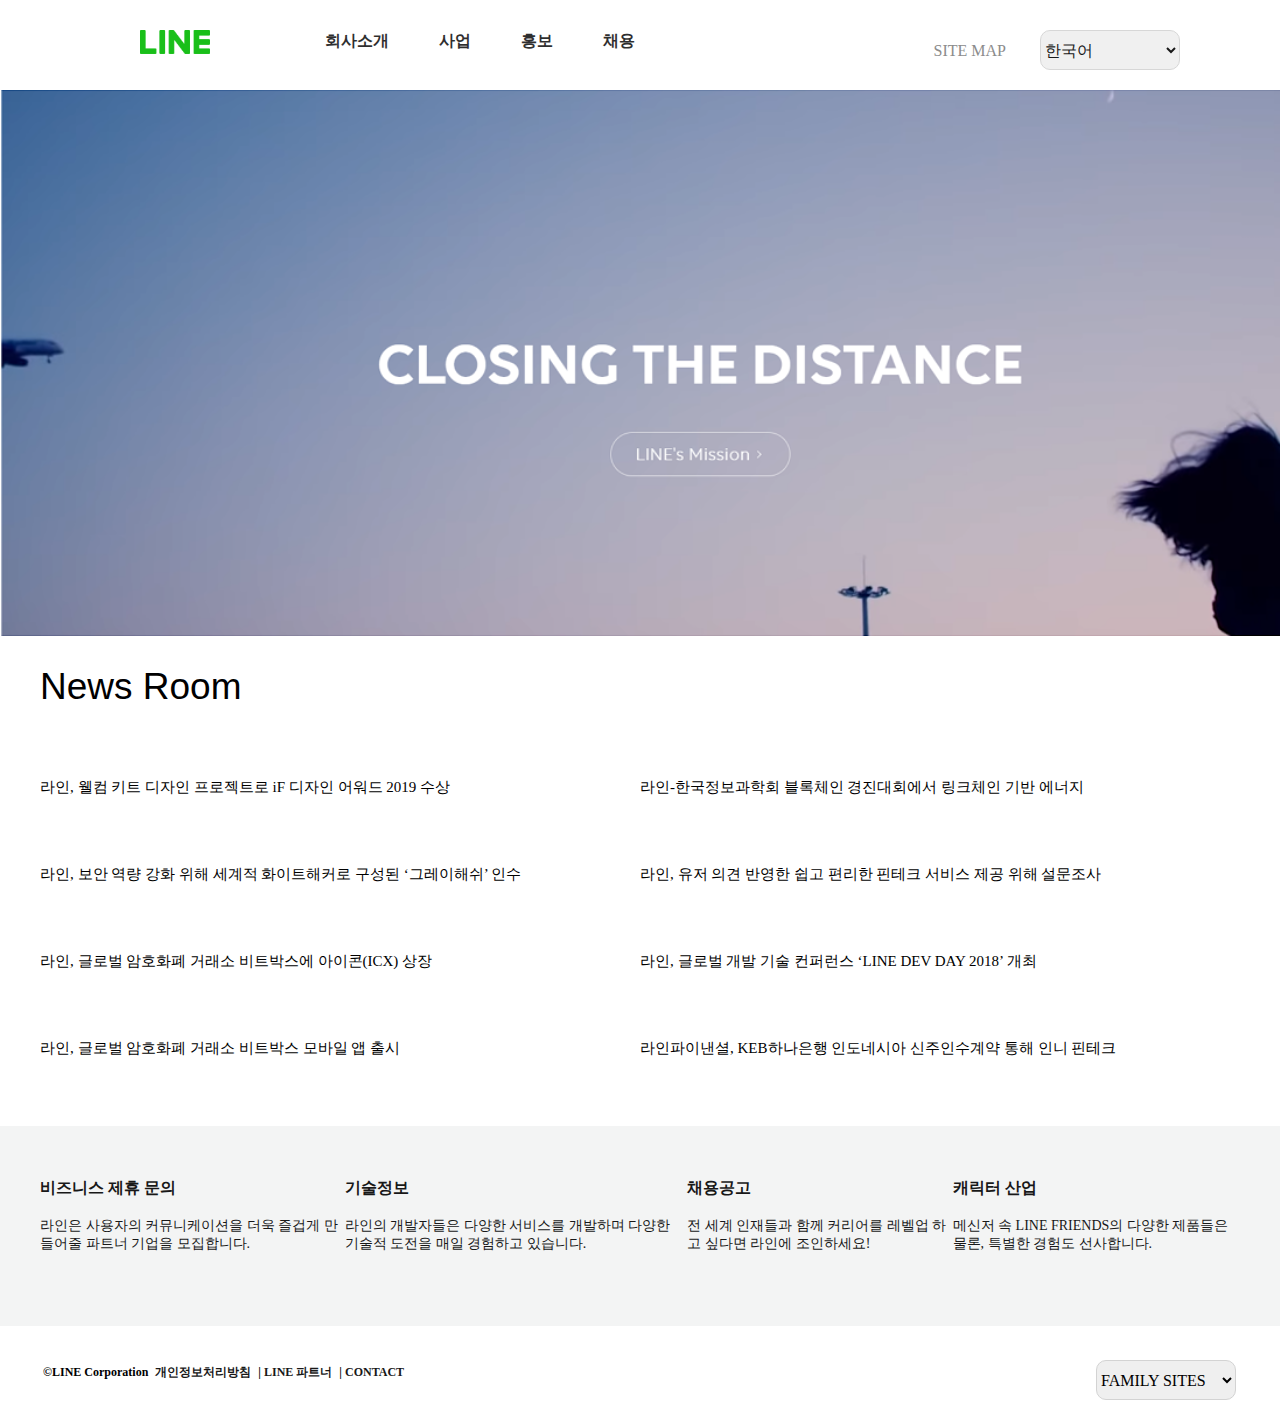
<file: index.html>
<!DOCTYPE html>
<html lang="ko-KR">
<head>
    <meta charset="UTF-8">
    <title>LINE</title>
    <link rel="stylesheet" href="css/style.css">
</head>

<body>
    <div class="container">
        <header class="header">
            <a href="#"><img src="images\logo.png" alt="" class="logo"></a>
            
            <nav class="navigation">
                <h1 class="hidden-item">메인메뉴</h1>

                <ul class="menu">
                    <li class="menu-item" tabindex="0">
                        <span class="menu-text"><a href="#" class="menu-go">회사소개</a></span>
                        <ul class="menu2-item2">
                            <li class="menu2-text2"><a href="#" class="menu2-go2">회사소개</a></li>
                            <li class="menu2-text2"><a href="#" class="menu2-go2">Line's Mission</a></li>
                            <li class="menu2-text2"><a href="#" class="menu2-go2">Line행동규범</a></li>
                            <li class="menu2-text2"><a href="#" class="menu2-go2">contact</a></li>
                            <li class="menu2-text2"><a href="#" class="menu2-go2">line사용가이드</a></li>
                        </ul>
                    </li>
                    <li class="menu-item" tabindex="0">
                        <span class="menu-text"><a href="#" class="menu-go">사업</a></span>
                        <ul class="menu2-item2">
                            <li class="menu2-text2"><a href="#" class="menu2-go2">서비스</a></li>
                            <li class="menu2-text2"><a href="#" class="menu2-go2">캐릭터 사업</a></li>
                        </ul>
                    </li>
                    <li class="menu-item" tabindex="0">
                        <span class="menu-text"><a href="#" class="menu-go">홍보</a></span>
                        <ul class="menu2-item2">
                            <li class="menu2-text2"><a href="#" class="menu2-go2">Global News</a></li>
                            <li class="menu2-text2"><a href="#" class="menu2-go2">기사 및 보도자료</a></li>
                            <li class="menu2-text2"><a href="#" class="menu2-go2">Blog&SNS</a></li>
                        </ul>
                    </li>
                    <li class="menu-item" tabindex="0">
                        <span class="menu-text"><a href="#" class="menu-go">채용</a></span>
                        <ul class="menu2-item2">
                            <li class="menu2-text2"><a href="#" class="menu2-go2">일과 사람</a></li>
                            <li class="menu2-text2"><a href="#" class="menu2-go2">채용공고</a></li>
                        </ul>
                    </li>

                </ul>
                <div class="select-box1">
                    <a href="#" class="site-map">SITE MAP</a>
                    <select name="언어">
                        <option value="En" href="#">English</option>
                        <option value="Jap" href="#">日本語</option>
                        <option value="Kor" href="#" selected="selected">한국어</option>
                        <option value="English" href="#">English</option>
                    </select>

                </div>

            </nav>
        </header>

        <div class="visual"><a href="#" class="visual-img"><img src="images\visual.png" alt=""></a></div>
        
        <div class="content">
            <h2 class="news-room">News Room</h2>
            <ul class="news-list">
                <li class="item1-box">
                <div class="news-item item1">라인, 웰컴 키트 디자인 프로젝트로 iF 디자인 어워드 2019 수상</div>
                <div class="news-item item1">라인-한국정보과학회 블록체인 경진대회에서 링크체인 기반 에너지</div>
                </li>
                <li class="item2-box">
                <div class="news-item item1">라인, 보안 역량 강화 위해 세계적 화이트해커로 구성된 ‘그레이해쉬’ 인수</div>
                <div class="news-item item1">라인, 유저 의견 반영한 쉽고 편리한 핀테크 서비스 제공 위해 설문조사</div>
                </li>
                <li class="item3-box">
                <div class="news-item item1">라인, 글로벌 암호화폐 거래소 비트박스에 아이콘(ICX) 상장</div>
                <div class="news-item item1">라인, 글로벌 개발 기술 컨퍼런스 ‘LINE DEV DAY 2018’ 개최</div>
                </li>
                <li class="item4-box">
                <div class="news-item item1">라인, 글로벌 암호화폐 거래소 비트박스 모바일 앱 출시</div>
                <div class="news-item item1">라인파이낸셜, KEB하나은행 인도네시아 신주인수계약 통해 인니 핀테크</div>
                </li>
            </ul>


        </div>
    <div class="etc1-cont">
        <div class="etc">
            <h3 class="etc-box">기타란</h3>
            <ul class="etc-list">
                <li class="etc-item">
                    <a href="#" class="etc-link">
                    <strong>비즈니스 제휴 문의</strong>
                    <br><br>
                    <small>라인은 사용자의 커뮤니케이션을 더욱 즐겁게 만들어줄 파트너 기업을 모집합니다. </small>
                    </a>
                </li>
                <li class="etc-item">
                    <a href="#" class="etc-link">
                    <strong>기술정보</strong>
                    <br><br>
                    <small>라인의 개발자들은 다양한 서비스를 개발하며 다양한 기술적 도전을 매일 경험하고 있습니다.</small>
                    </a>
                </li>
                <li class="etc-item">
                    <a href="#" class="etc-link">
                    <strong>채용공고</strong>
                    <br><br>
                    <small>전 세계 인재들과 함께 커리어를 레벨업 하고 싶다면 라인에 조인하세요!</small>
                    </a>
                </li>
                <li class="etc-item">
                    <a href="#" class="etc-link">
                    <strong>캐릭터 산업</strong>
                    <br><br>
                    <small>메신저 속 LINE FRIENDS의 다양한 제품들은 물론, 특별한 경험도 선사합니다.</small>
                    </a>
                </li>
            </ul>


        </div>
    </div>
        <footer class="footer">
            <h4 class="footer">푸터</h4>
            <ul class="footer-list">
                <li class="footer-item">©LINE Corporation</li>
                <li class="footer-item"><a href="#" class="footer-link">개인정보처리방침</a></li>
                <li class="footer-item"><a href="#" class="footer-link">LINE 파트너</a></li>
                <li class="footer-item"><a href="#" class="footer-link">CONTACT</a></li>
            </ul>
            <div class="select-box2">
                        <select name="SITE MAP">
                            <option value="LINE" href="#">LINE</option>
                            <option value="LINE-PAY" href="#">LINE PAY</option>
                            <option value="FS" href="#" selected="selected">FAMILY SITES</option>
                            <option value="PLAY" href="#">LINE PLAY</option>
                        </select>

            </div>


        </footer>

    </div>
</body>
</html>
</file>
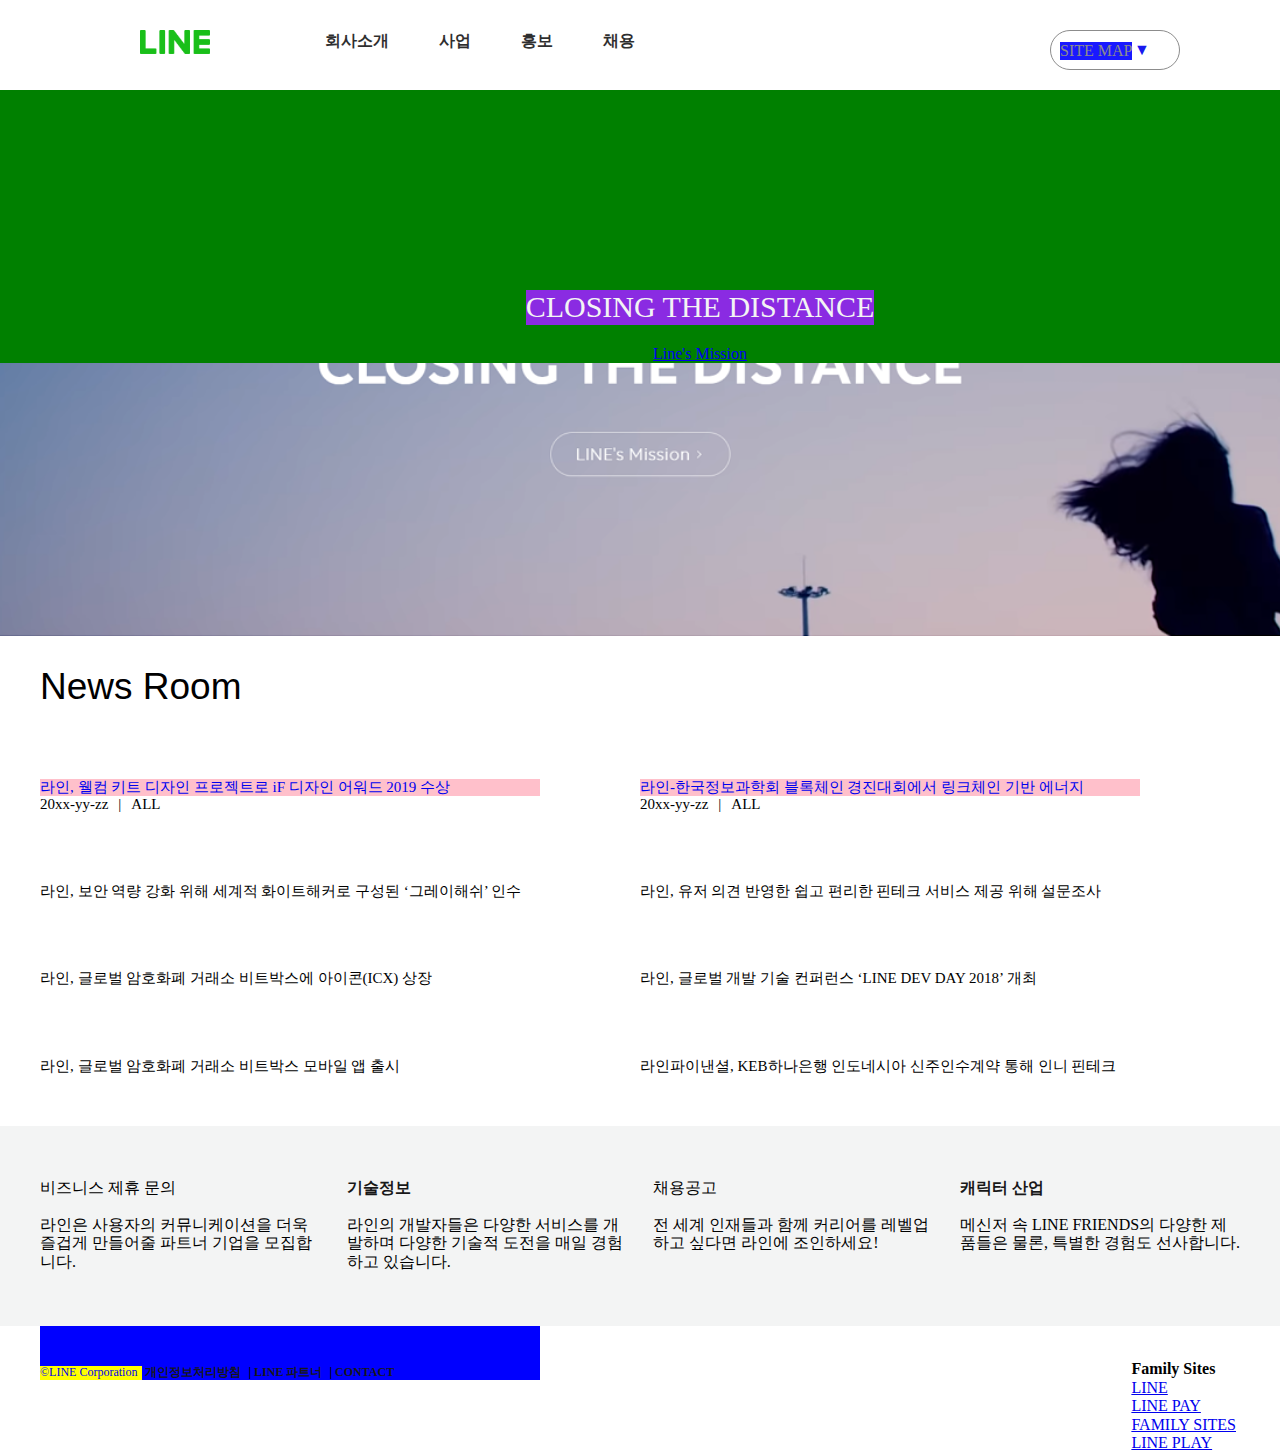
<file: 0407/main.html>
<!DOCTYPE html>
<html lang="ko-KR">
<head>
    <meta charset="UTF-8">
    <title>LINE</title>
    <script src="https://ajax.googleapis.com/ajax/libs/jquery/3.3.1/jquery.min.js"></script>
    <link rel="stylesheet" href="css/style.css">
    <script src="/0407/js/js.js"></script>
</head>


<body>
        <div class="container">
            <header class="header">
                <h1><a href="#"><img src="images\logo.png" alt="라인" class="logo"></a></h1>
                
                <nav class="navigation">
    
                    <h2 class="unreadable">사이트 메뉴</h2>
    
                    <ul class="menu">
                        <li class="menu-item" tabindex="0">
                            <span class="menu-text"><a href="#" class="menu-go">회사소개</a></span>
                            <ul class="menu2-item2">
                                <li class="menu2-text2"><a href="#" class="menu2-go2">회사소개</a></li>
                                <li class="menu2-text2"><a href="#" class="menu2-go2">Line's Mission</a></li>
                                <li class="menu2-text2"><a href="#" class="menu2-go2">Line행동규범</a></li>
                                <li class="menu2-text2"><a href="#" class="menu2-go2">contact</a></li>
                                <li class="menu2-text2"><a href="#" class="menu2-go2">line사용가이드</a></li>
                            </ul>
                        </li>
                        <li class="menu-item" tabindex="0">
                            <span class="menu-text"><a href="#" class="menu-go">사업</a></span>
                            <ul class="menu2-item2">
                                <li class="menu2-text2"><a href="#" class="menu2-go2">서비스</a></li>
                                <li class="menu2-text2"><a href="#" class="menu2-go2">캐릭터 사업</a></li>
                            </ul>
                        </li>
                        <li class="menu-item" tabindex="0">
                            <span class="menu-text"><a href="#" class="menu-go">홍보</a></span>
                            <ul class="menu2-item2">
                                <li class="menu2-text2"><a href="#" class="menu2-go2">Global News</a></li>
                                <li class="menu2-text2"><a href="#" class="menu2-go2">기사 및 보도자료</a></li>
                                <li class="menu2-text2"><a href="#" class="menu2-go2">Blog&SNS</a></li>
                            </ul>
                        </li>
                        <li class="menu-item" tabindex="0">
                            <span class="menu-text"><a href="#" class="menu-go">채용</a></span>
                            <ul class="menu2-item2">
                                <li class="menu2-text2"><a href="#" class="menu2-go2">일과 사람</a></li>
                                <li class="menu2-text2"><a href="#" class="menu2-go2">채용공고</a></li>
                            </ul>
                        </li>
                        <li class="sites-m"><a href="#" class="site-map">SITE MAP</a></li>
                    </ul>
    
                    <div class="select-box1">
                        <!-- <h3><a href="#" class="site-map">SITE MAP</a></h3> -->
                        <ul class="lang">
                            <li class="lang-default"><a href="#" class="deco-none lang-default">한국어 ▼</a>
                                <ul class="lang-list">
                                    <li class="lang-item"><a href="#" class="deco-none">English</a> ▲</li>
                                    <li class="lang-item"><a href="#" class="deco-none">日本語&nbsp&nbsp&nbsp</a></li>
                                    <li class="lang-item"><a href="#" class="deco-none">English&nbsp&nbsp&nbsp</a></li>
                                    <li class="lang-item"><a href="#" class="deco-none">한국어&nbsp&nbsp&nbsp&nbsp</a></li>
                                </ul>
                            </li>
                        </ul>
                    </div>
    
                </nav>
            </header>
    
            <div class="visual">
                <div class="visual-box">
                <a href="#" class="visual-btn">Line's Mission</a>
                <a class="visual-text">CLOSING THE DISTANCE</a>
                </div>
            </div>
            
            <div class="content">
                <h2 class="news-room">News Room</h2>
                <a href="#"></a>
                <ul class="news-list">
                    <li class="item1-box">
                    <div class="news-item item1">
                        <a href="#" class="deco-none">라인, 웰컴 키트 디자인 프로젝트로 iF 디자인 어워드 2019 수상</a>
                        <span class="news-etc"><a type="news-date space">20xx-yy-zz</a><a class="space">|</a><a>ALL</a></span>
                    </div>
                    <div class="news-item item1">
                        <a href="#" class="deco-none">라인-한국정보과학회 블록체인 경진대회에서 링크체인 기반 에너지</a>
                        <span class="news-etc"><a type="news-date space">20xx-yy-zz</a><a class="space">|</a><a>ALL</a></span>
                    </div>
                    </li>
                    <li class="item2-box">
                    <div class="news-item item1">라인, 보안 역량 강화 위해 세계적 화이트해커로 구성된 ‘그레이해쉬’ 인수</div>
                    <div class="news-item item1">라인, 유저 의견 반영한 쉽고 편리한 핀테크 서비스 제공 위해 설문조사</div>
                    </li>
                    <li class="item3-box">
                    <div class="news-item item1">라인, 글로벌 암호화폐 거래소 비트박스에 아이콘(ICX) 상장</div>
                    <div class="news-item item1">라인, 글로벌 개발 기술 컨퍼런스 ‘LINE DEV DAY 2018’ 개최</div>
                    </li>
                    <li class="item4-box">
                    <div class="news-item item1">라인, 글로벌 암호화폐 거래소 비트박스 모바일 앱 출시</div>
                    <div class="news-item item1">라인파이낸셜, KEB하나은행 인도네시아 신주인수계약 통해 인니 핀테크</div>
                    </li>
                </ul>
    
    
            </div>
        <div class="etc1-cont">
            <div class="etc">
                <h2 class="etc-box unreadable">기타란</h2>
                <ul class="etc-list">
                    <li class="etc-item">
                        <a href="#" class="etc-link">
                        <a>비즈니스 제휴 문의</a>
                        <br><br>
                        <a class="small">라인은 사용자의 커뮤니케이션을 더욱 즐겁게 만들어줄 파트너 기업을 모집합니다. </a>
                        </a>
                    </li>
                    <li class="etc-item">
                        <a href="#" class="etc-link">
                        <strong>기술정보</strong>
                        <br><br>
                        <a class="small">라인의 개발자들은 다양한 서비스를 개발하며 다양한 기술적 도전을 매일 경험하고 있습니다.</a>
                        </a>
                    </li>
                    <li class="etc-item">
                        <a href="#" class="etc-link">
                        <a>채용공고</a>
                        <br><br>
                        <a class="small">전 세계 인재들과 함께 커리어를 레벨업 하고 싶다면 라인에 조인하세요!</a>
                        </a>
                    </li>
                    <li class="etc-item">
                        <a href="#" class="etc-link">
                        <strong>캐릭터 산업</strong>
                        <br><br>
                        <a class="small">메신저 속 LINE FRIENDS의 다양한 제품들은 물론, 특별한 경험도 선사합니다.</a>
                        </a>
                    </li>
                </ul>
            </div>
        </div>
            <footer class="footer">
                <div class="footer-box1">
                <a class="line-copo deco-none" href="#">©LINE Corporation</a>
                <ul class="footer-list">
                    <li class="footer-item"><a href="#" class="footer-link">개인정보처리방침</a></li>
                    <li class="footer-item"><a href="#" class="footer-link">LINE 파트너</a></li>
                    <li class="footer-item"><a href="#" class="footer-link">CONTACT</a></li>
                </ul>
                </div>
                <div class="select-box2">
                    <h2>Family Sites</h2>
                            <ul class="SITE MAP">
                                <li class="map-item"><a href="#">LINE</a></li>
                                <li class="map-item"><a href="#">LINE PAY</a></li>
                                <li class="map-item" href="#"><a href="#">FAMILY SITES</a></li>
                                <li class="map-item"><a href="#">LINE PLAY</a></li>
                            </ul>
    
                </div>
    
            </footer>
    
        </div>
    </body>
</html>
</file>
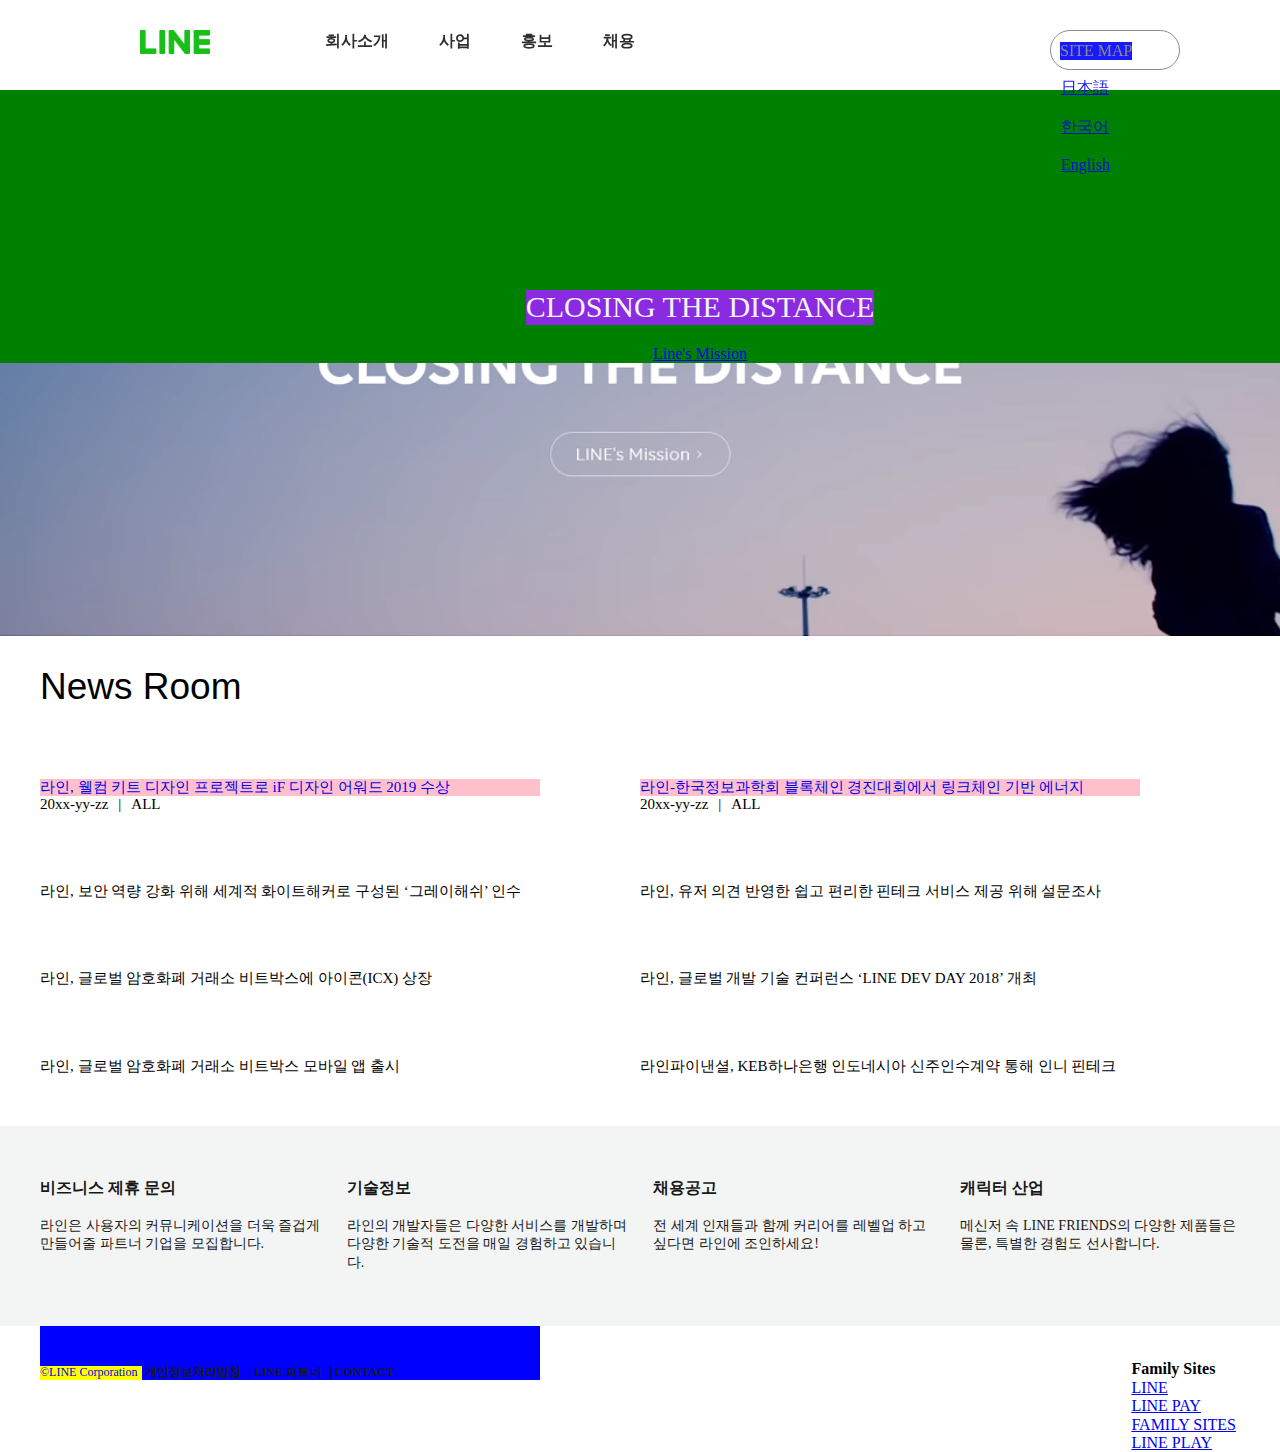
<file: 0407/main2.html>
<!DOCTYPE html>
<html lang="ko-KR">
<head>
    <meta charset="UTF-8">
    <title>LINE</title>
    <link rel="stylesheet" href="css/style.css">
</head>

<body>
    <div class="container">
        <header class="header">
            <h1><a href="#"><img src="images\logo.png" alt="라인" class="logo"></a></h1>
            
            <nav class="navigation">

                <h2 class="unreadable">사이트 메뉴</h2>

                <ul class="menu">
                    <li class="menu-item" tabindex="0">
                        <span class="menu-text"><a href="#" class="menu-go">회사소개</a></span>
                        <ul class="menu2-item2">
                            <li class="menu2-text2"><a href="#" class="menu2-go2">회사소개</a></li>
                            <li class="menu2-text2"><a href="#" class="menu2-go2">Line's Mission</a></li>
                            <li class="menu2-text2"><a href="#" class="menu2-go2">Line행동규범</a></li>
                            <li class="menu2-text2"><a href="#" class="menu2-go2">contact</a></li>
                            <li class="menu2-text2"><a href="#" class="menu2-go2">line사용가이드</a></li>
                        </ul>
                    </li>
                    <li class="menu-item" tabindex="0">
                        <span class="menu-text"><a href="#" class="menu-go">사업</a></span>
                        <ul class="menu2-item2">
                            <li class="menu2-text2"><a href="#" class="menu2-go2">서비스</a></li>
                            <li class="menu2-text2"><a href="#" class="menu2-go2">캐릭터 사업</a></li>
                        </ul>
                    </li>
                    <li class="menu-item" tabindex="0">
                        <span class="menu-text"><a href="#" class="menu-go">홍보</a></span>
                        <ul class="menu2-item2">
                            <li class="menu2-text2"><a href="#" class="menu2-go2">Global News</a></li>
                            <li class="menu2-text2"><a href="#" class="menu2-go2">기사 및 보도자료</a></li>
                            <li class="menu2-text2"><a href="#" class="menu2-go2">Blog&SNS</a></li>
                        </ul>
                    </li>
                    <li class="menu-item" tabindex="0">
                        <span class="menu-text"><a href="#" class="menu-go">채용</a></span>
                        <ul class="menu2-item2">
                            <li class="menu2-text2"><a href="#" class="menu2-go2">일과 사람</a></li>
                            <li class="menu2-text2"><a href="#" class="menu2-go2">채용공고</a></li>
                        </ul>
                    </li>
                    <li class="sites-m"><a href="#" class="site-map">SITE MAP</a></li>
                </ul>

                <div class="select-box1">
                    <!-- <h3><a href="#" class="site-map">SITE MAP</a></h3> -->
                    <ul class="lang">
                        <li class="lang-item"><a href="#">English</a></li>
                        <li class="lang-item"><a href="#">日本語</a></li>
                        <li class="lang-item"><a href="#">한국어</a></li>
                        <li class="lang-item"><a href="#">English</a></li>
                    </ul>
                </div>

            </nav>
        </header>

        <div class="visual">
            <div class="visual-box">
            <a href="#" class="visual-btn">Line's Mission</a>
            <a class="visual-text">CLOSING THE DISTANCE</a>
            </div>
        </div>
        
        <div class="content">
            <h2 class="news-room">News Room</h2>
            <a href="more"></a>
            <ul class="news-list">
                <li class="item1-box">
                <div class="news-item item1">
                    <a href="#" class="deco-none">라인, 웰컴 키트 디자인 프로젝트로 iF 디자인 어워드 2019 수상</a>
                    <span class="news-etc"><a type="news-date space">20xx-yy-zz</a><a class="space">|</a><a>ALL</a></span>
                </div>
                <div class="news-item item1">
                    <a href="#" class="deco-none">라인-한국정보과학회 블록체인 경진대회에서 링크체인 기반 에너지</a>
                    <span class="news-etc"><a type="news-date space">20xx-yy-zz</a><a class="space">|</a><a>ALL</a></span>
                </div>
                </li>
                <li class="item2-box">
                <div class="news-item item1">라인, 보안 역량 강화 위해 세계적 화이트해커로 구성된 ‘그레이해쉬’ 인수</div>
                <div class="news-item item1">라인, 유저 의견 반영한 쉽고 편리한 핀테크 서비스 제공 위해 설문조사</div>
                </li>
                <li class="item3-box">
                <div class="news-item item1">라인, 글로벌 암호화폐 거래소 비트박스에 아이콘(ICX) 상장</div>
                <div class="news-item item1">라인, 글로벌 개발 기술 컨퍼런스 ‘LINE DEV DAY 2018’ 개최</div>
                </li>
                <li class="item4-box">
                <div class="news-item item1">라인, 글로벌 암호화폐 거래소 비트박스 모바일 앱 출시</div>
                <div class="news-item item1">라인파이낸셜, KEB하나은행 인도네시아 신주인수계약 통해 인니 핀테크</div>
                </li>
            </ul>


        </div>
    <div class="etc1-cont">
        <div class="etc">
            <h2 class="etc-box unreadable">기타란</h2>
            <ul class="etc-list">
                <li class="etc-item">
                    <a href="#" class="etc-link">
                    <strong>비즈니스 제휴 문의</strong>
                    <br><br>
                    <small>라인은 사용자의 커뮤니케이션을 더욱 즐겁게 만들어줄 파트너 기업을 모집합니다. </small>
                    </a>
                </li>
                <li class="etc-item">
                    <a href="#" class="etc-link">
                    <strong>기술정보</strong>
                    <br><br>
                    <small>라인의 개발자들은 다양한 서비스를 개발하며 다양한 기술적 도전을 매일 경험하고 있습니다.</small>
                    </a>
                </li>
                <li class="etc-item">
                    <a href="#" class="etc-link">
                    <strong>채용공고</strong>
                    <br><br>
                    <small>전 세계 인재들과 함께 커리어를 레벨업 하고 싶다면 라인에 조인하세요!</small>
                    </a>
                </li>
                <li class="etc-item">
                    <a href="#" class="etc-link">
                    <strong>캐릭터 산업</strong>
                    <br><br>
                    <small>메신저 속 LINE FRIENDS의 다양한 제품들은 물론, 특별한 경험도 선사합니다.</small>
                    </a>
                </li>
            </ul>
        </div>
    </div>
        <footer class="footer">
            <div class="footer-box1">
            <a class="line-copo deco-none" href="#">©LINE Corporation</a>
            <ul class="footer-list">
                <li class="footer-item"><a href="#" class="footer-link">개인정보처리방침</a></li>
                <li class="footer-item"><a href="#" class="footer-link">LINE 파트너</a></li>
                <li class="footer-item"><a href="#" class="footer-link">CONTACT</a></li>
            </ul>
            </div>
            <div class="select-box2">
                <h2>Family Sites</h2>
                        <ul class="SITE MAP">
                            <li class="map-item"><a href="#">LINE</a></li>
                            <li class="map-item"><a href="#">LINE PAY</a></li>
                            <li class="map-item" href="#"><a href="#">FAMILY SITES</a></li>
                            <li class="map-item"><a href="#">LINE PLAY</a></li>
                        </select>

            </div>

        </footer>

    </div>
</body>
</html>
</file>
<file: css/style.css>
@charset "utf-8";
@import url("./normalize.css");

html, body, div, span, applet, object, iframe,
h1, h2, h3, h4, h5, h6, p, blockquote, pre,
a, abbr, acronym, address, big, cite, code,
del, dfn, em, img, ins, kbd, q, s, samp,
small, strike, strong, sub, sup, tt, var,
b, u, i, center,
dl, dt, dd, ol, ul, li,
fieldset, form, label, legend,
table, caption, tbody, tfoot, thead, tr, th, td,
article, aside, canvas, details, embed, 
figure, figcaption, footer, header, hgroup, 
menu, nav, output, ruby, section, summary,
time, mark, audio, video {
	margin: 0;
	padding: 0;
	border: 0;
	font-size: 100%;
	/* font: inherit; */
	vertical-align: baseline;
}
/* HTML5 display-role reset for older browsers */
article, aside, details, figcaption, figure, 
footer, header, hgroup, menu, nav, section {
	display: block;
}

ul {
	list-style: none;
}
blockquote, q {
	quotes: none;
}
blockquote:before, blockquote:after,
q:before, q:after {
	content: '';
	content: none;
}
table {
	border-collapse: collapse;
	border-spacing: 0;
}


*, *::before, *::after{
    box-sizing: border-box;

}

/* 위는 기본 */

/* html{
    width:1200px;
} */


h1, h3, h4{
    position: absolute;
    width: 1px;
    height: 1px;
    margin: -1px;
    clip: rect(0 0 0 0);
}

select{
    border: 1px solid lightgray;
    width: 140px;
    height:40px;
    border-radius: 10px;
}

/* .container{
    background: yellow;
} */

.header,.navigation{
    margin: 0, auto;
}

.logo, .content, .etc, .footer{
    width: 1200px;
    margin: 0 auto;
}


.header{
    background: white;
    height: 90px;
    position: sticky;
    position: -webkit-sticky;
    top:0;
    opacity: 0.9;
}

.logo{
    width: 70px;
    position: absolute;
    top:30px;
    left: 140px;
    z-index: 100;
}

/* .navigation{
    background: blue;
    position: relative;
} */

/* .navigation{
    background: blue;
    display: inline-block;
} */

.menu{
    /* float: right; */
    display: flex;
    position: absolute;
    left: 300px;
    justify-content: flex-start;
    top: 32px;
    list-style: none;
    /* background: red; */

}

.menu-item{
    padding: 0 25px;
    font-weight: bold;
}

.menu-go{
    color: #181818;
    text-decoration: none;
    /* position: relative; */
    display: inline-block;
    
}

.menu2-item2{
    width:1400px;
    height: 200px;
    display: none;
    position: absolute;
    padding-top:90px;
    background-color: white;
    left: -300px;
    text-align: center;
    /* min-width: 160px; */
    /* box-shadow: 0px 8px 16px 0px rgba(0,0,0,0.2); */
    /* padding: 12px 16px; */
    z-index: 1;
    line-height: 2; 
}

.menu2-text2{
    display: inline;
    padding: 30px;
    /* width:1400px; */
}
.menu-go:hover {
    color:green;
}
.menu-item:hover .menu2-item2{
    display: block;
}



.menu2-go2, .menu2-go2:hover{
    text-decoration: none;
    color:black;
}

.menu2-go2{
    display: inline-block;
}

.select-box1{
    float: right;
    margin-right: 100px;
    margin-top: 30px;
}

.site-map{
    text-decoration: none;
    color:gray;
    margin-right: 30px;
}


.visual{
    /* background: pink; */
    height: auto;
    
    
    /* position: static; */

}

.visual-img{
    display: flex;
    align-items: center;
    /* height: 100%; */
}

.content{
    /* background: purple; */
    height: 490px;
}

h2{
    font-family: Arial, Helvetica, sans-serif;
    font-weight: 100;
    font-size: 37px;
    padding-top: 30px;
}



.news-item{
    margin: 0px;
    margin-top: 70px;
    /* background: lime; */
    display: inline-block;
    font-size:15px;
}

.item1-box, .item2-box, .item3-box, .item4-box{
    width: 1100px;
    display: flex;
    flex-direction:row;
    justify-content: space-between;
}

.item1{
    width: 500px;
}

.etc1-cont{
    background: #f3f4f4;
}
.etc{
    background: #f3f4f4;
    height: 200px;
}

.etc-list{
    display: flex;
    flex-direction: row;
    align-items: baseline;
    justify-content: space-between;
    padding-top: 53px;
    /* background: green; */
}

.etc-link, .footer-link{
    text-decoration: none;
    color: #181818;
}

strong{
    padding:0 0 20px 0;
}

small{
    font-size: 14px;
}

.footer{
    /* background: gray; */
    height: 85px
}

.footer-item{
    display: inline-block;
    font-size: 12px;
    margin-top: 40px;
    margin-left: 3px;
    /* background: pink; */
    font-weight: bold;
}

.footer-list li:nth-child(n+3)::before{
    content: " |  ";
    font-weight: bold;
}

.select-box2{
    float: right;
    margin-right: 4px;
    margin-top: -20px;
}
</file>
<file: 0407/css/style.css>
@charset "utf-8";
@import url("./normalize.css");

html, body, div, span, applet, object, iframe,
h1, h2, h3, h4, h5, h6, p, blockquote, pre,
a, abbr, acronym, address, big, cite, code,
del, dfn, em, img, ins, kbd, q, s, samp,
small, strike, strong, sub, sup, tt, var,
b, u, i, center,
dl, dt, dd, ol, ul, li,
fieldset, form, label, legend,
table, caption, tbody, tfoot, thead, tr, th, td,
article, aside, canvas, details, embed, 
figure, figcaption, footer, header, hgroup, 
menu, nav, output, ruby, section, summary,
time, mark, audio, video {
	margin: 0;
	padding: 0;
	border: 0;
	font-size: 100%;
	/* font: inherit; */
	vertical-align: baseline;
}
/* HTML5 display-role reset for older browsers */
article, aside, details, figcaption, figure, 
footer, header, hgroup, menu, nav, section {
	display: block;
}

ul {
	list-style: none;
}
blockquote, q {
	quotes: none;
}
blockquote:before, blockquote:after,
q:before, q:after {
	content: '';
	content: none;
}
table {
	border-collapse: collapse;
	border-spacing: 0;
}


*, *::before, *::after{
    box-sizing: border-box;

}

/* 위는 기본 */

/* html{
    width:1200px;
} */

.deco-none{
    text-decoration: none;
}

.unreadable{
    position: absolute;
    width: 1px;
    height: 1px;
    margin: -1px;
    clip: rect(0 0 0 0);
}


/* .container{
    background: yellow;
} */

.header,.navigation{
    margin: 0, auto;
}

.logo, .content, .etc, .footer{
    width: 1200px;
    margin: 0 auto;
}


.header{
    background: white;
    height: 90px;
    position: sticky;
    position: -webkit-sticky;
    top:0;
    opacity: 0.9;
}

.logo{
    width: 70px;
    position: absolute;
    top:30px;
    left: 140px;
    z-index: 111;
}

/* .navigation{
    background: blue;
    position: relative;
} */

/* .navigation{
    background: blue;
    display: inline-block;
} */

.menu{
    /* float: right; */
    display: flex;
    position: absolute;
    left: 300px;
    justify-content: flex-start;
    top: 32px;
    list-style: none;
    z-index: 100;
    /* background: red; */

}

.menu-item{
    padding: 0 25px;
    font-weight: bold;
}

.menu-go{
    color: #181818;
    text-decoration: none;
    /* position: relative; */
    display: inline-block;
    
}

.menu2-item2{
    width:1400px;
    height: 200px;
    display: none;
    position: absolute;
    padding-top:90px;
    background-color: white;
    left: -300px;
    text-align: center;
    /* min-width: 160px; */
    /* box-shadow: 0px 8px 16px 0px rgba(0,0,0,0.2); */
    /* padding: 12px 16px; */
    z-index: 99;
    line-height: 2; 
}

.menu2-text2{
    display: inline;
    padding: 30px;
    /* width:1400px; */
}
.menu-go:hover {
    color:green;
}
.menu-item:hover .menu2-item2{
    display: block;
}



.menu2-go2, .menu2-go2:hover{
    text-decoration: none;
    color:black;
}

.menu2-go2{
    display: inline-block;
}


.sites-m{
    margin-top: 10px;
    background: blue;
    margin-left:400px;
    text-decoration: none;
}


.select-box1{
    display: flex;
    float: right;
    margin-right: 200px;
    margin-top: 30px;
}

.lang{
    border: 1px solid gray;
    background: white;
    position: relative;
    width: 130px;
    height: 40px;
    border-radius: 20px;
    left: 100px;
}

.lang-default {
    position: static;
    padding-top:10px;
    /* background: lime; */
    text-align: center;
    width: 130px;

    
    
}


.lang-list{
    /* background: coral; */
    position: absolute;
    width: 131px;
    left:-1px;
    top: -1px;
    border: 1px solid gray;
    background: white;
    border-radius: 20px;
}

.lang-item{
    padding: 10px;
}


.site-map{
    text-decoration: none;
    color:gray;
}


.visual{
    /* background: pink; */
    height: 546px;
    background-image: url("/0407/images/visual.png");
    background-repeat: no-repeat;
    background-position-x: 50%;
    /* position: static; */

}



.visual-box{
    width: 1400px;
    background: green;
    display: flex;
    flex-direction: column;
    align-items: center;
    padding-top: 200px;

}

.visual-text{
    font-size: 30px;
    color: #f3f4f4;
    background: blueviolet;
    order: 1;
}

.visual-btn{
    margin-top: 20px;
    order:2;
}

.content{
    /* background: purple; */
    height: 490px;
}

.news-room{
    font-family: Arial, Helvetica, sans-serif;
    font-weight: 100;
    font-size: 37px;
    padding-top: 30px;
}



.news-item{
    margin: 0px;
    margin-top: 70px;
    /* background: lime; */
    display: inline-block;
    font-size:15px;
}

.item1-box, .item2-box, .item3-box, .item4-box{
    width: 1100px;
    display: flex;
    flex-direction:row;
    justify-content: space-between;
}

.item1{
    width: 500px;
    display: flex;
    flex-direction: column;
}

.space{
    padding-left: 10px;
    padding-right: 10px;
}

.item1 .deco-none{
    background: pink;
}

.etc1-cont{
    background: #f3f4f4;
}
.etc{
    background: #f3f4f4;
    height: 200px;
}

.etc-list{
    display: flex;
    flex-direction: row;
    align-items: baseline;
    justify-content: space-between;
    padding-top: 53px;
    /* background: green; */
}

.etc-item{
    width: 280px;
}

.etc-link, .footer-link{
    text-decoration: none;
    color: #181818;
}

strong{
    padding:0 0 20px 0;
}

small{
    font-size: 14px;
}

.footer{
    /* background: gray; */
    height: 85px;
}

.footer-box1{
    display: flex;
    background: blue;
    width: 500px;
}

.line-copo{
    padding-right: 5px;
    font-size: 12px;
    margin-top: 40px;
    background: yellow;
}

.footer-item{
    display: inline-block;
    font-size: 12px;
    margin-top: 40px;
    margin-left: 3px;
    /* background: pink; */
    font-weight: bold;
}

.footer-list li:nth-child(n+2)::before{
    content: " |  ";
    font-weight: bold;
}

.select-box2{
    float: right;
    margin-right: 4px;
    margin-top: -20px;
}
</file>
